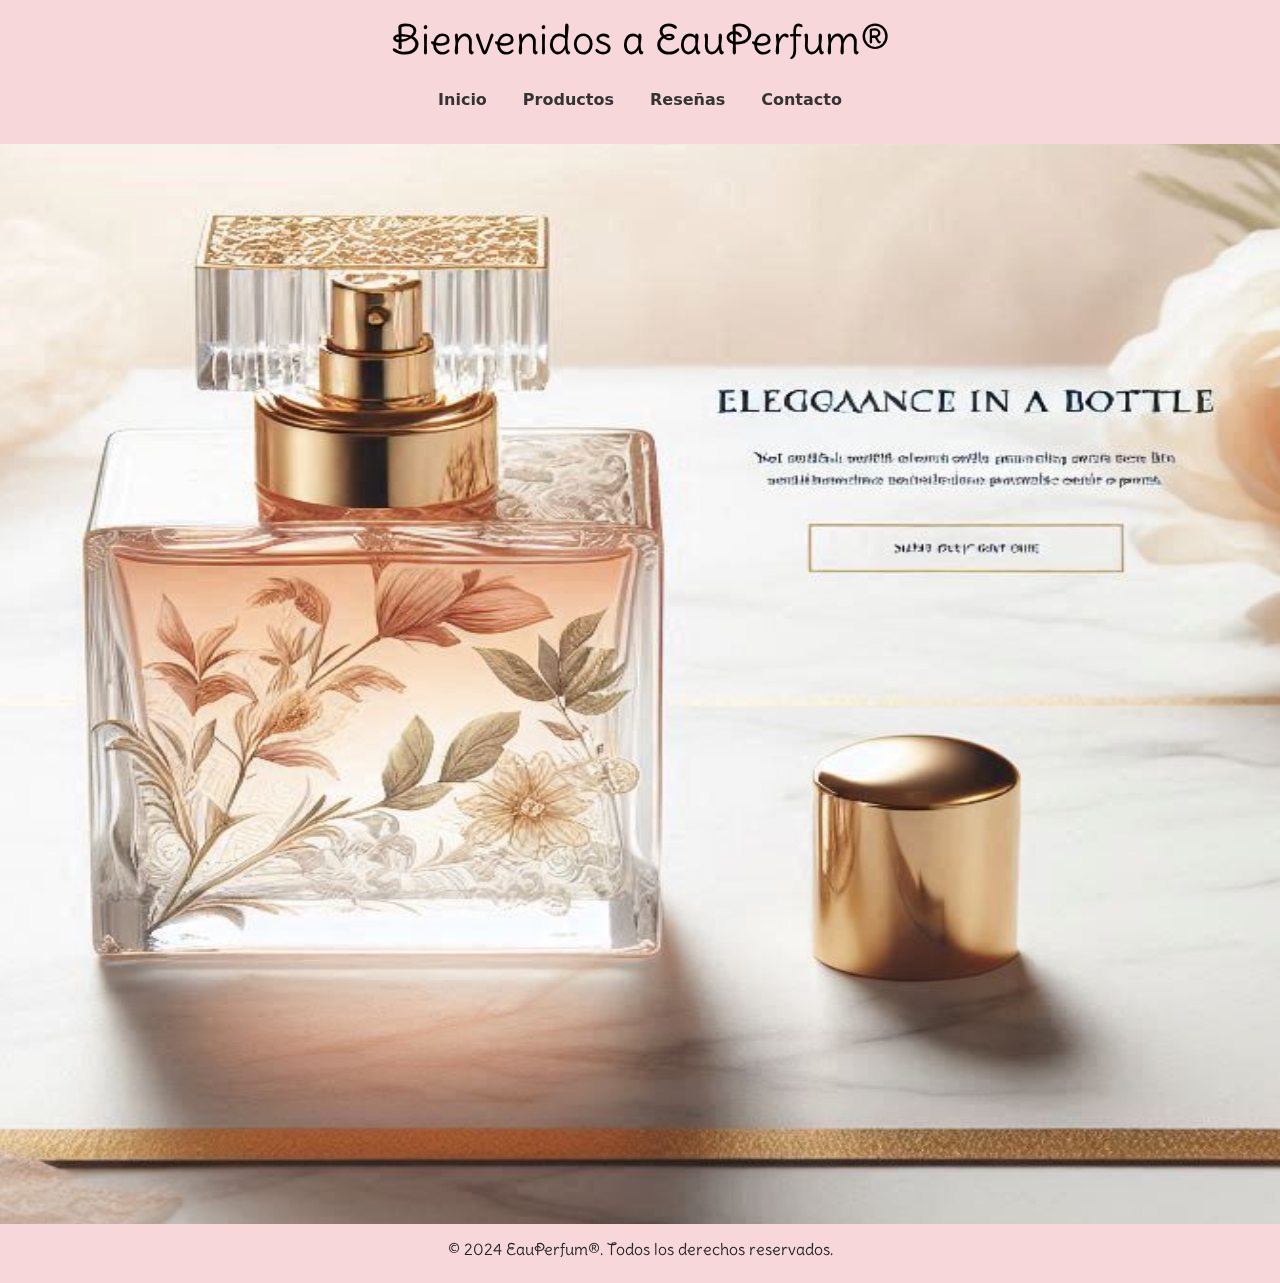
<file: index.html>
<!DOCTYPE html>
<html lang="es">
<head>
    <meta charset="UTF-8">
    <meta name="viewport" content="width=device-width, initial-scale=1.0">
    <title>EauPerfum®</title>
    <link rel="stylesheet" href="styles.css">
    <link rel="preconnect" href="https://fonts.googleapis.com">
    <link rel="preconnect" href="https://fonts.gstatic.com" crossorigin>
    <link href="https://cdn.jsdelivr.net/npm/bootstrap@5.3.0-alpha1/dist/css/bootstrap.min.css" rel="stylesheet">
    <link href="https://fonts.googleapis.com/css2?family=Delius+Swash+Caps&family=Edu+AU+VIC+WA+NT+Pre:wght@400..700&display=swap" rel="stylesheet">

</head>
<body>
    <header class="bg-red-custom  text-center p-3">
        <h1>Bienvenidos a EauPerfum®</h1>
        <nav class="navbar navbar-expand-lg navbar-light .bg-red-custom ">
            <div class="container">
                <button class="navbar-toggler" type="button" data-bs-toggle="collapse" data-bs-target="#navbarNav" aria-controls="navbarNav" aria-expanded="false" aria-label="Toggle navigation">
                    <span class="navbar-toggler-icon"></span>
                </button>
                <div class="collapse navbar-collapse" id="navbarNav">
                    <ul class="navbar-nav mx-auto">
                        <li class="nav-item"><a class="nav-link" href="index.html">Inicio</a></li>
                        <li class="nav-item"><a class="nav-link" href="productos.html">Productos</a></li>
                        <li class="nav-item"><a class="nav-link" href="resenas.html">Reseñas</a></li>
                        <li class="nav-item"><a class="nav-link" href="contacto.html">Contacto</a></li>
                    </ul>
                </div>
            </div>
        </nav>
    </header>

    <main>
        <section id="inicio" class="d-flex justify-content-center align-items-center" >
            <img src="src/img/EuaPerfum perfume website image.png" alt="Imagen de bienvenida" >
        </section>
    </main>

    <footer class="bg-red-custom">
        <h6 class="text-dark">&copy; 2024 EauPerfum®. Todos los derechos reservados.</h6>
    </footer>
    <script src="https://cdn.jsdelivr.net/npm/bootstrap@5.3.0-alpha1/dist/js/bootstrap.bundle.min.js"></script>
</body>
</body>
</html>
</file>
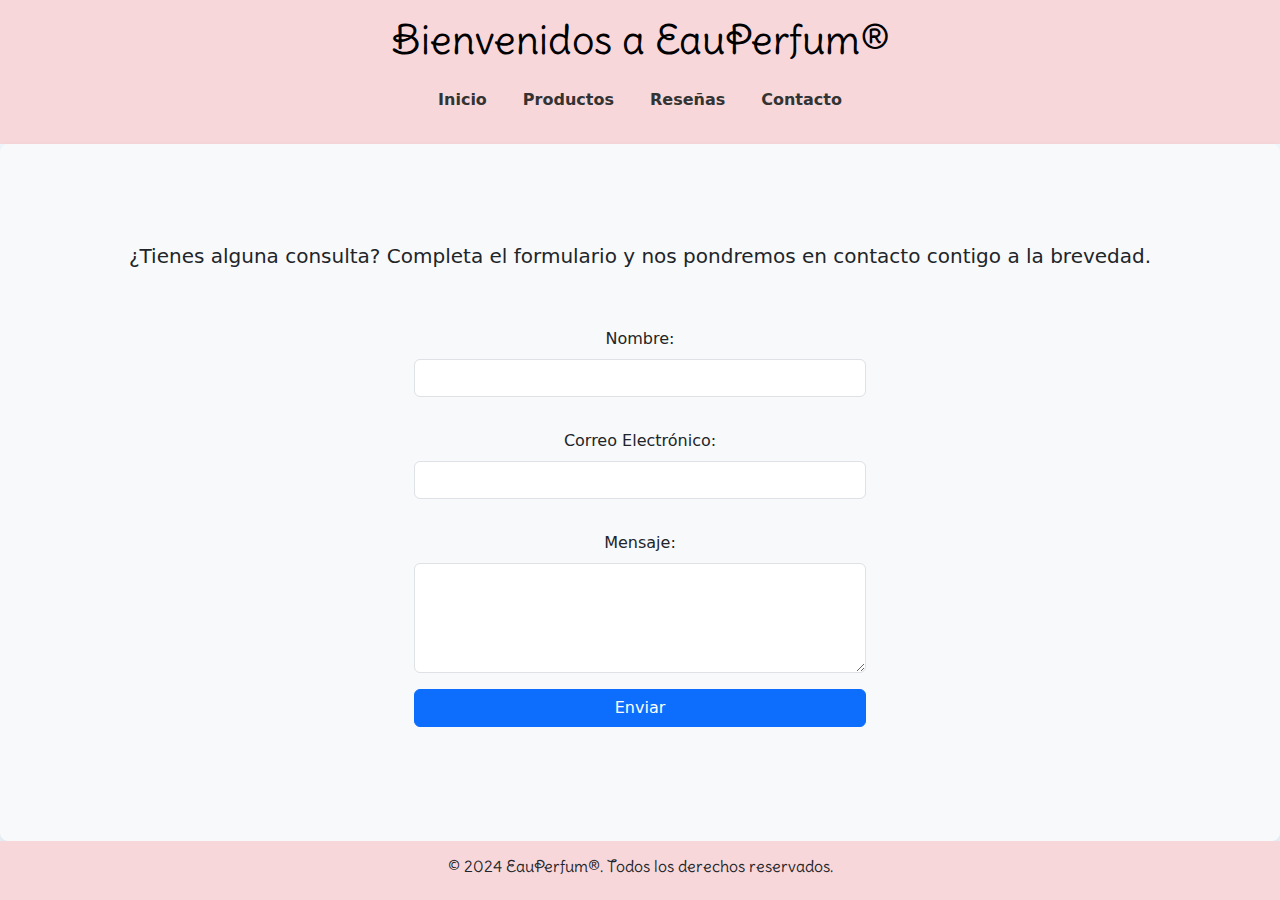
<file: contacto.html>
<!DOCTYPE html>
<html lang="es">
    <head>
        <meta charset="UTF-8">
        <meta name="viewport" content="width=device-width, initial-scale=1.0">
        <title>EauPerfum® Contacto</title>
        <link rel="stylesheet" href="styles.css">
        <link rel="preconnect" href="https://fonts.googleapis.com">
        <link rel="preconnect" href="https://fonts.gstatic.com" crossorigin>
        <link href="https://cdn.jsdelivr.net/npm/bootstrap@5.3.0-alpha1/dist/css/bootstrap.min.css" rel="stylesheet">
        <link href="https://fonts.googleapis.com/css2?family=Delius+Swash+Caps&family=Edu+AU+VIC+WA+NT+Pre:wght@400..700&display=swap" rel="stylesheet">
    </head>
<body>
    <header class="bg-red-custom  text-center p-3">
        <h1>Bienvenidos a EauPerfum®</h1>
        <nav class="navbar navbar-expand-lg navbar-light .bg-red-custom ">
            <div class="container">
                <button class="navbar-toggler" type="button" data-bs-toggle="collapse" data-bs-target="#navbarNav" aria-controls="navbarNav" aria-expanded="false" aria-label="Toggle navigation">
                    <span class="navbar-toggler-icon"></span>
                </button>
                <div class="collapse navbar-collapse" id="navbarNav">
                    <ul class="navbar-nav mx-auto">
                        <li class="nav-item"><a class="nav-link" href="index.html">Inicio</a></li>
                        <li class="nav-item"><a class="nav-link" href="productos.html">Productos</a></li>
                        <li class="nav-item"><a class="nav-link" href="resenas.html">Reseñas</a></li>
                        <li class="nav-item"><a class="nav-link" href="contacto.html">Contacto</a></li>
                    </ul>
                </div>
            </div>
        </nav>
    </header>

    <main class="mainbg">
        <section id="contact-form" class="d-flex align-items-center justify-content-center vh-100 bg-light">
            <div class="container">
              <div class="text-center mb-4">
                <p class="lead">¿Tienes alguna consulta? Completa el formulario y nos pondremos en contacto contigo a la brevedad.</p>
              </div>
              <form id="contactForm" action="https://formspree.io/f/mpwzrebq" method="POST" class="row g-3 mx-auto" style="max-width: 500px;">
                <div class="col-12">
                  <label for="nombre" class="form-label">Nombre:</label>
                  <input type="text" id="nombre" name="nombre" class="form-control" required>
                </div>
                <div class="col-12">
                  <label for="email" class="form-label">Correo Electrónico:</label>
                  <input type="email" id="email" name="email" class="form-control" required>
                </div>
                <div class="col-12">
                  <label for="mensaje" class="form-label">Mensaje:</label>
                  <textarea id="mensaje" name="mensaje" rows="4" class="form-control" required></textarea>
                </div>
                <div class="col-12 text-center">
                  <button type="submit" class="btn btn-primary">Enviar</button>
                </div>
              </form>
            </div>
          </section>
    </main>

    <footer class="bg-red-custom">
        <h6 class="text-dark">&copy; 2024 EauPerfum®. Todos los derechos reservados.</h6>
    </footer>
    <script src="https://cdn.jsdelivr.net/npm/bootstrap@5.3.0-alpha1/dist/js/bootstrap.bundle.min.js"></script>
    <script src="validateform.js"></script>
</body>
</html>
</file>
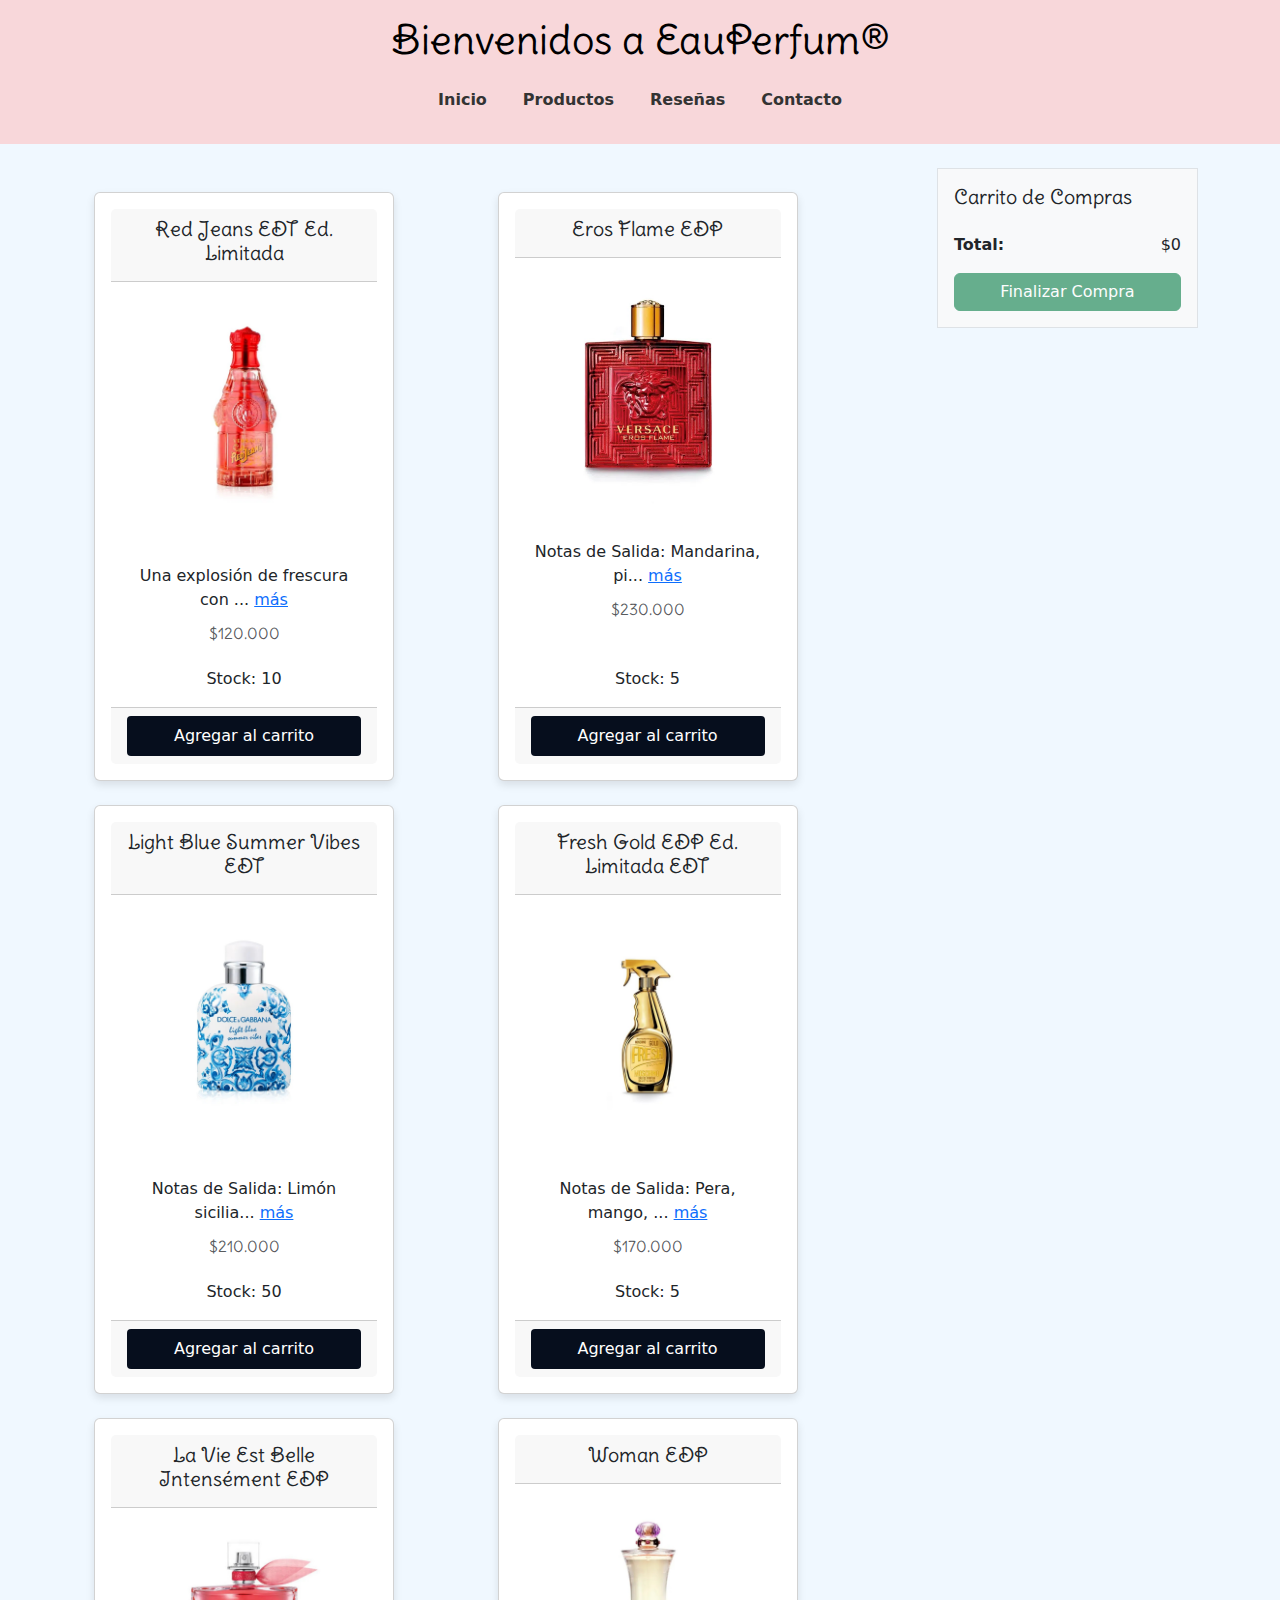
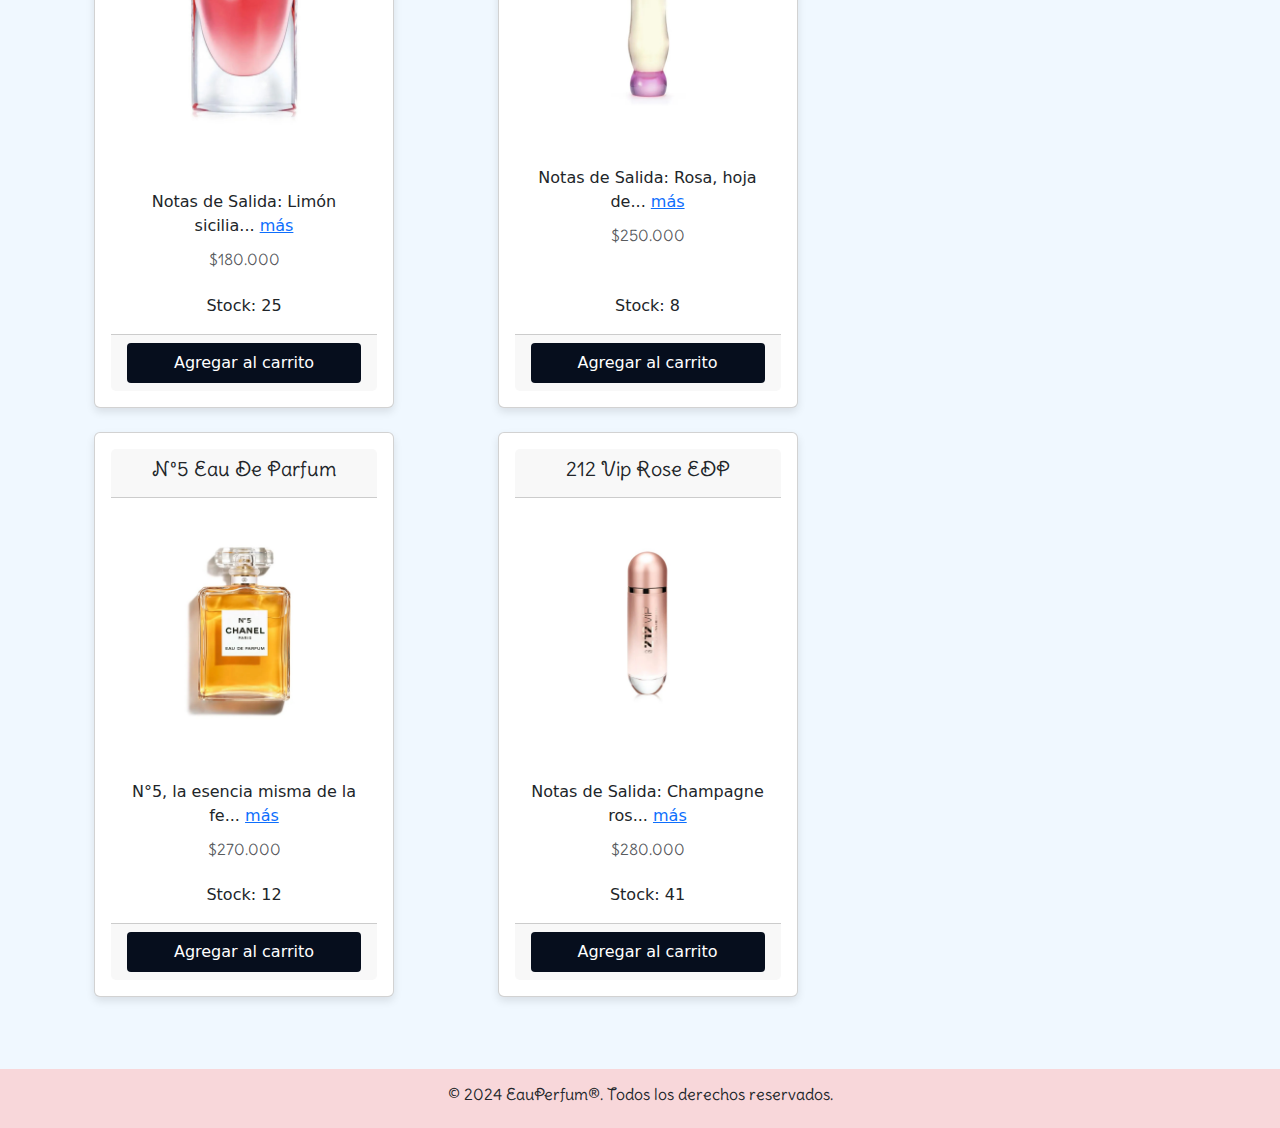
<file: productos.html>
<!DOCTYPE html>
<html lang="es">
<head>
    <meta charset="UTF-8">
    <meta name="viewport" content="width=device-width, initial-scale=1.0">
    <title>EauPerfum®</title>
    <link rel="stylesheet" href="styles.css">
    <link rel="preconnect" href="https://fonts.googleapis.com">
    <link rel="preconnect" href="https://fonts.gstatic.com" crossorigin>
    <link href="https://cdn.jsdelivr.net/npm/bootstrap@5.3.0-alpha1/dist/css/bootstrap.min.css" rel="stylesheet">
    <link href="https://fonts.googleapis.com/css2?family=Delius+Swash+Caps&family=Edu+AU+VIC+WA+NT+Pre:wght@400..700&display=swap" rel="stylesheet">

</head>
<body class="mainbg">
    <header class="bg-red-custom  text-center p-3">
        <h1>Bienvenidos a EauPerfum®</h1>
        <nav class="navbar navbar-expand-lg navbar-light .bg-red-custom ">
            <div class="container">
                <button class="navbar-toggler" type="button" data-bs-toggle="collapse" data-bs-target="#navbarNav" aria-controls="navbarNav" aria-expanded="false" aria-label="Toggle navigation">
                    <span class="navbar-toggler-icon"></span>
                </button>
                <div class="collapse navbar-collapse" id="navbarNav">
                    <ul class="navbar-nav mx-auto">
                        <li class="nav-item"><a class="nav-link" href="index.html">Inicio</a></li>
                        <li class="nav-item"><a class="nav-link" href="productos.html">Productos</a></li>
                        <li class="nav-item"><a class="nav-link" href="resenas.html">Reseñas</a></li>
                        <li class="nav-item"><a class="nav-link" href="contacto.html">Contacto</a></li>
                    </ul>
                </div>
            </div>
        </nav>
    </header>

    <div id="Alert"></div>
    
    <div class="modal fade" id="purchaseModal" tabindex="-1" aria-labelledby="purchaseModalLabel" aria-hidden="true">
        <div class="modal-dialog">
          <div class="modal-content">
            <div class="modal-header">
              <h5 class="modal-title" id="purchaseModalLabel">Finalizar Compra</h5>
              <button type="button" class="btn-close" data-bs-dismiss="modal" aria-label="Close"></button>
            </div>
            <div class="modal-body">
              <p>¡Gracias por tu compra! Para finalizar pulsa aceptar</p>
            </div>
            <div class="modal-footer">
                <div class="d-flex w-100">
                    <button type="button" class="btn btn-secondary me-2" data-bs-dismiss="modal">Cerrar</button>
                    <button type="button" class="btn btn-success" data-bs-dismiss="modal" onclick="finalizePurchase()">Aceptar</button>
                </div>
            </div>
          </div>
        </div>
      </div>
  
    <main class="container my-4">
        <div class="row">

            <div class="col-lg-9 col-md-12">
                <section class="container row my-4" id="product-cards">

                </section>
            </div>

            <div class="col-lg-3 col-md-12">
                <aside class="border p-3 bg-light" id="cart">
                    <h5>Carrito de Compras</h5>
                    <ul class="list-group mb-3" id="cart-items">

                    </ul>
                    <div class="d-flex justify-content-between">
                        <strong>Total:</strong>
                        <span id="cart-total">$0</span>
                    </div>
                    <button class="btn btn-success w-100 mt-3 " id="checkout-button" data-bs-toggle="modal" data-bs-target="#purchaseModal">Finalizar Compra</button>
                </aside>
            </div>
        </div>
    </main>

    <footer class="bg-red-custom">
        <h6 class="text-dark">&copy; 2024 EauPerfum®. Todos los derechos reservados.</h6>
    </footer>
    <script src="script.js"></script>
    <script src="https://cdn.jsdelivr.net/npm/bootstrap@5.3.2/dist/js/bootstrap.bundle.min.js"></script>
</body>
</html>
</file>
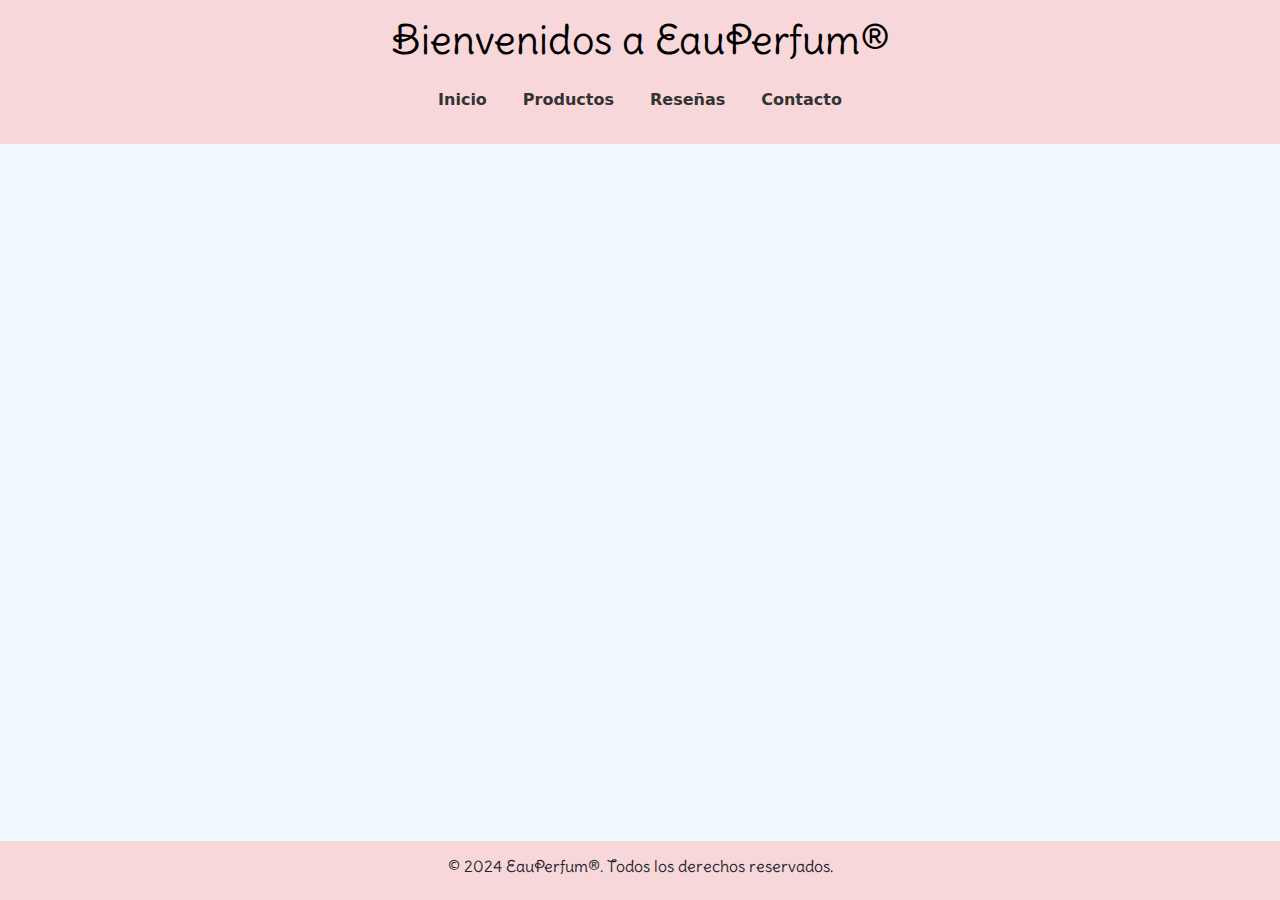
<file: resenas.html>
<!DOCTYPE html>
<html lang="es">
    <head>
        <meta charset="UTF-8">
        <meta name="viewport" content="width=device-width, initial-scale=1.0">
        <title>EauPerfum® Reseñas</title>
        <link rel="stylesheet" href="styles.css">
        <link rel="preconnect" href="https://fonts.googleapis.com">
        <link rel="preconnect" href="https://fonts.gstatic.com" crossorigin>
        <link href="https://cdn.jsdelivr.net/npm/bootstrap@5.3.0-alpha1/dist/css/bootstrap.min.css" rel="stylesheet">
        <link href="https://fonts.googleapis.com/css2?family=Delius+Swash+Caps&family=Edu+AU+VIC+WA+NT+Pre:wght@400..700&display=swap" rel="stylesheet">
    </head>
<body>
    <header class="bg-red-custom  text-center p-3">
        <h1>Bienvenidos a EauPerfum®</h1>
        <nav class="navbar navbar-expand-lg navbar-light .bg-red-custom ">
            <div class="container">
                <button class="navbar-toggler" type="button" data-bs-toggle="collapse" data-bs-target="#navbarNav" aria-controls="navbarNav" aria-expanded="false" aria-label="Toggle navigation">
                    <span class="navbar-toggler-icon"></span>
                </button>
                <div class="collapse navbar-collapse" id="navbarNav">
                    <ul class="navbar-nav mx-auto">
                        <li class="nav-item"><a class="nav-link" href="index.html">Inicio</a></li>
                        <li class="nav-item"><a class="nav-link" href="productos.html">Productos</a></li>
                        <li class="nav-item"><a class="nav-link" href="resenas.html">Reseñas</a></li>
                        <li class="nav-item"><a class="nav-link" href="contacto.html">Contacto</a></li>
                    </ul>
                </div>
            </div>
        </nav>
    </header>

        <main class="mainbg">
            <section class="reviews-grid">
            </section>
        </main>

    <footer class="bg-red-custom">
        <h6 class="text-dark">&copy; 2024 EauPerfum®. Todos los derechos reservados.</h6>
    </footer>
    <script src="https://cdn.jsdelivr.net/npm/bootstrap@5.3.0-alpha1/dist/js/bootstrap.bundle.min.js"></script>
    <script src="/reviewsscript.js"></script>
</body>
</body>
</html>
</file>
<file: styles.css>
body {
    font-family: 'Edu AU VIC WA NT Pre', sans-serif; /* Tipografía solo para el cuerpo */
    display: flex;
    flex-direction: column;
    min-height: 100vh;
    margin: 0;
}

h1, h5, h6 {
    font-family: 'Delius Swash Caps', cursive; /* Tipografía solo para h1 y h6 */
    font-weight: 700; 
    margin: 0.5em 0;
}

main {
    flex: 1;
    display: flex;
    flex-direction: column;
}

header {
    background-color: #c5acc5;
    color: rgb(0, 0, 0);
    padding: 1em;
    text-align: center;
}

.bg-red-custom {
    background-color: #f8d7da; 
}

nav ul {
    list-style-type: none;
    padding: 0;
}

nav ul li {
    display: inline;
    margin: 0 10px;
}

nav ul li a {
    color: white;
    text-decoration: none;
}

/* productos */
.product-cards {
    display: flex;
    gap: 1em;
    flex-wrap: wrap;
    justify-content: space-around;
    padding-top: 1em;
    padding-bottom: 1em;
}

.card {
    background-color: #ddc1c1;
    padding: 1em;
    border-radius: 8px;
    box-shadow: 0 4px 8px rgba(0, 0, 0, 0.1);
    width: 300px;
    text-align: center;
    display: flex;
    flex-direction: column;
    justify-content: space-between;
}

.card img {
    width: 100%;
    height: auto;
    border-radius: 8px;
}
.card button {
    background-color: #060e1d;
    color: white;
    border: none;
    padding: 0.5em;
    border-radius: 4px;
    cursor: pointer;
    font-size: 1em;
    margin-top: auto; 
}

/* contacto */
form {
    max-width: 400px;
    margin: 0 auto;
    padding: 1em;
}

label {
    display: block;
    margin-top: 1em;
}

input, textarea, button {
    width: 100%;
    padding: 0.5em;
    margin-top: 0.5em;
}

button {
    background-color: #0044cc;
    color: white;
    border: none;
    border-radius: 4px;
    padding: 0.5em;
}

/* Responsivo */
@media (max-width: 768px) {
    .product-cards {
        flex-direction: column;
        align-items: center;
    }

    form {
        padding: 1em;
    }
}

footer {
    background-color: #c5acc5;
    color: white;
    text-align: center;
    padding: 1em;
}

.navbar-nav .nav-link {
    color: #333;
    font-weight: bold;
}

/* reseñas */
.mainbg{
    background-color: #f0f8ff;   
}
.reviews-grid {
    display: grid;
    grid-template-columns: repeat(auto-fit, minmax(200px, 1fr));
    gap: 1em;
    padding: 2em;
    background-color: #f0f8ff;    
}

.review {
    background-color: #fff;
    padding: 1em;
    border-radius: 8px;
    box-shadow: 0 4px 8px rgba(0, 0, 0, 0.1);
    text-align: center;
}
.review img {
    width: 60px;
    height: 60px;
    border-radius: 50%;
    object-fit: cover;
}

.review-details {
    flex: 1;
}

.review h3 {
    margin: 0;
    font-size: 1.1em;
    color: #333;
}

.review-date {
    font-size: 0.9em;
    color: #888;
}

.stars {
    color: #FFD700; 
    font-size: 1em;
    margin: 0.5em 0;
}

.review-text {
    margin: 0.5em 0 0 0;
    font-size: 0.95em;
    line-height: 1.4;
    color: #555;
}

#contact-form {
    display: flex;
    flex-direction: column;
    align-items: center;
    justify-content: center;
    text-align: center;
    padding: 2em 0; 
    background-color: #f9f9f9;
    border-radius: 8px;
    box-shadow: 0 4px 8px rgba(0, 0, 0, 0.1);
    margin: 0; 
    flex: 1; 
}



.card-img-top {
    width: 100%;
    height: auto;
    object-fit: cover;
}


@media (max-width: 768px) {
    .container {
        padding: 0 15px;
    }
    .card {
        margin-bottom: 15px;
    }
}


footer {
    padding: 1rem 0;
}


#cart {
    overflow-x: auto;
}

.animated-btn {
    transition: transform 0.3s ease, box-shadow 0.3s ease;
}

.animated-btn:hover {
    transform: scale(1.1); 
    box-shadow: 0 8px 16px rgba(0, 0, 0, 0.2); 
}
</file>
